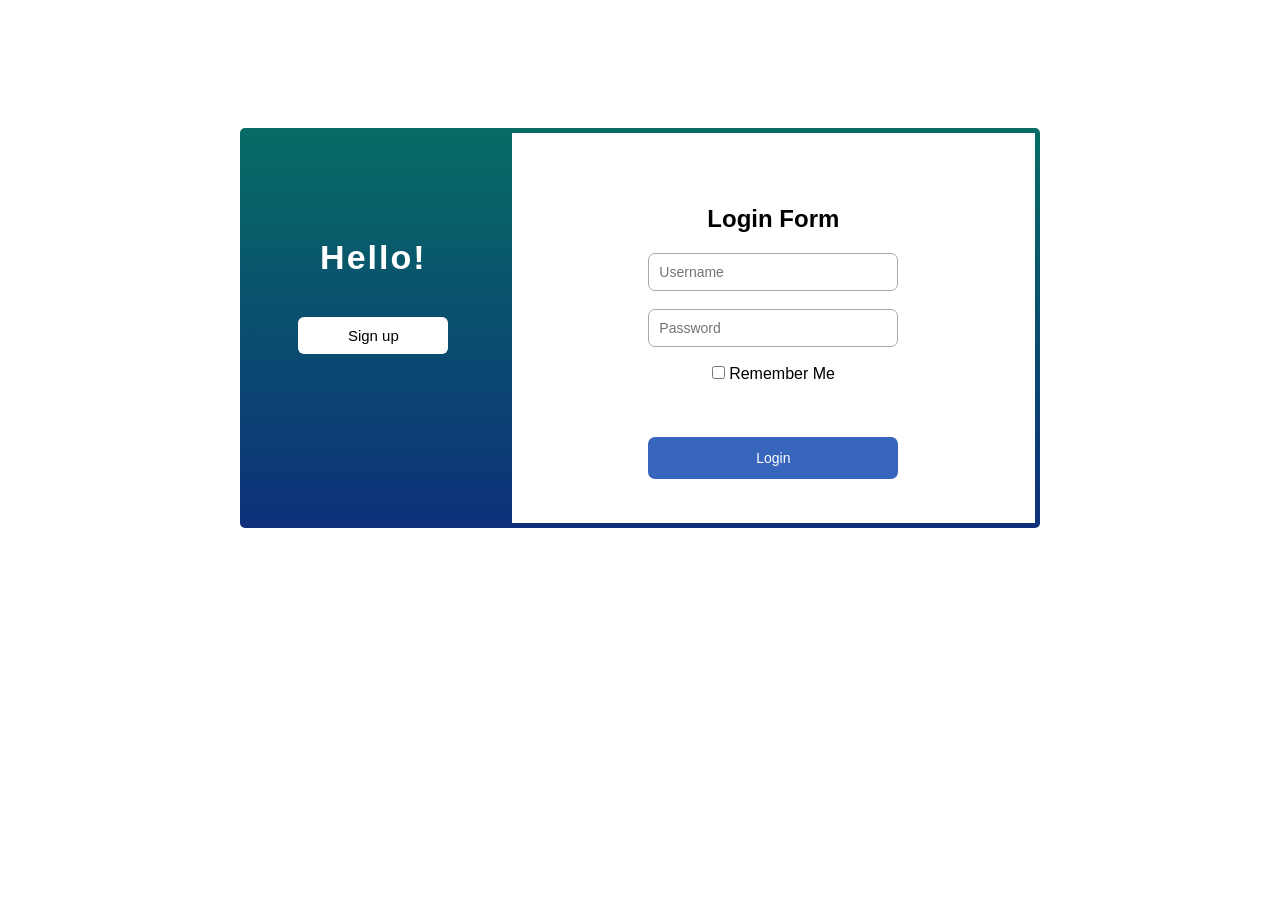
<file: form.html>
<!DOCTYPE html>
<html lang="en">
<head>
    <meta charset="UTF-8">
    <meta name="viewport" content="width=device-width, initial-scale=1.0">
    <title>Document</title>
    <style>
        * {
            margin: 0px;
            padding: 0px;
        }
        
        body {
            font-family: Arial, Helvetica, sans-serif;
        }
        #loginForm label {
            margin-bottom: 5px;
          }
          
          #loginForm input {
            margin-bottom: 10px;
            padding: 8px;
            border: 1px solid #ccc;
            border-radius: 4px;
          }
          
          #loginForm .btn {
            background-color: #28a745;
            color: white;
            border: none;
            padding: 10px;
            cursor: pointer;
            text-align: center;
            border-radius: 4px;
          }
          
          #loginForm .btn:hover {
            background-color: #218838;
          }
          
          #loginForm a {
            display: inline-block;
            margin-top: 10px;
            color: #007bff;
            text-decoration: none;
          }
          
          #loginForm a:hover {
            text-decoration: underline;
          }
        
        .container {
            display: grid;
            grid-template-columns: 1fr 2fr;
            background-color: red;
            background: linear-gradient(to bottom, rgb(6, 108, 100), rgb(14, 48, 122));
            width: 800px;
            height: 400px;
            margin: 10% auto;
            border-radius: 5px;
        }
        
        .content-holder {
            text-align: center;
            color: white;
            font-size: 14px;
            font-weight: lighter;
            letter-spacing: 2px;
            margin-top: 15%;
            padding: 50px;
        }
        
        .content-holder h2 {
            font-size: 34px;
            margin: 20px auto;
        }
        
        .content-holder p {
            margin: 30px auto;
        }
        
        .content-holder button {
            border: none;
            font-size: 15px;
            padding: 10px;
            border-radius: 6px;
            background-color: white;
            width: 150px;
            margin: 20px auto;
        }
        
        .box-2 {
            background-color: white;
            margin: 5px;
        }
        
        .login-form-container {
            text-align: center;
            margin-top: 10%;
        }
        
        .login-form-container h1 {
            color: black;
            font-size: 24px;
            padding: 20px;
        }
        
        .input-field {
            box-sizing: border-box;
            font-size: 14px;
            padding: 10px;
            border-radius: 7px;
            border: 1px solid rgb(168, 168, 168);
            width: 250px;
            outline: none;
        }
        
        .login-button {
            box-sizing: border-box;
            color: white;
            font-size: 14px;
            padding: 13px;
            border-radius: 7px;
            border: none;
            width: 250px;
            outline: none;
            background-color: rgb(56, 102, 189);
            cursor: pointer;
        }
        
        .button-2 {
            display: none;
        }
        
        .signup-form-container {
            position: relative;
            top: 50%;
            left: 50%;
            transform: translate(-50%, -60%);
            text-align: center;
            display: none;
        }
        
        .signup-form-container h1 {
            color: black;
            font-size: 24px;
            padding: 20px;
        }
        
        .signup-button {
            box-sizing: border-box;
            color: white;
            font-size: 14px;
            padding: 13px;
            border-radius: 7px;
            border: none;
            width: 250px;
            outline: none;
            background-color: rgb(56, 189, 149);
            cursor: pointer;
        }

        .g-recaptcha {
            display: inline-block;
        }

        /* Style for the checkbox */
        .checkbox-container {
            text-align: left;
            margin-left: 50px;
            margin-top: 10px;
            color: white;
        }

        .checkbox-container input[type="checkbox"] {
            width: 15px;
            height: 15px;
        }

        .checkbox-label {
            font-size: 14px;
            color: white;
            vertical-align: middle;
        }
    </style>
</head>
<body>
    <div class="container">
        <!--Data or Content-->
        <div class="box-1">
            <div class="content-holder">
                <h2>Hello!</h2>
                <button class="button-1" onclick="signup()">Sign up</button>
                <button class="button-2" onclick="login()">Login</button>
            </div>
        </div>
    
        <!--Forms-->
        <div class="box-2">
            <div class="login-form-container">
                <form action="login.php" method="post">
                    <h1>Login Form</h1>
                    <input type="text" name="username" placeholder="Username" class="input-field" required>
                    <br><br>
                    <input type="password" name="password" placeholder="Password" class="input-field" required>
                    <br><br>
                    <label>
                        <input type="checkbox" name="remember_me" />
                        <span>Remember Me</span>
                    </label>
                    <br><br>
                    <div class="g-recaptcha" data-sitekey="6LcdgvEpAAAAAD5Srwn2Fzizz0qtMlNbJCwD4JqC"></div>
                    <br><br>
                    <button class="login-button" type="submit">Login</button>
                </form>
            </div>
    
            <!--Create Container for Signup form-->
            <div class="signup-form-container">
                <form action="signup.php" method="Post">
                    <br><br>
                    <h1>Sign Up Form</h1>
                    <input type="text" name="username" placeholder="Username" class="input-field" required>
                    <br><br>
                    <input type="email" name="email" placeholder="Email" class="input-field" required>
                    <br><br>
                    <input type="password" name="password" placeholder="Password" class="input-field" required>
                    <br>
                    <br>
                    <br><br>
                    <div class="g-recaptcha" data-sitekey="6LeNcvIpAAAAAL5ZyAZ0LKSFYiMn9G1snjxkocTS"></div>
                    <br><br>
                    <button class="signup-button" type="submit">Sign Up</button>
                </form>
            </div>
        </div>
    </div>

    <script>
        function signup() {
            document.querySelector(".login-form-container").style.cssText = "display: none;";
            document.querySelector(".signup-form-container").style.cssText = "display: block;";
            document.querySelector(".container").style.cssText = "background: linear-gradient(to bottom, rgb(56, 189, 149), rgb(28, 139, 106));";
            document.querySelector(".button-1").style.cssText = "display: none";
            document.querySelector(".button-2").style.cssText = "display: block";
        }

        function login() {
            document.querySelector(".signup-form-container").style.cssText = "display: none;";
            document.querySelector(".login-form-container").style.cssText = "display: block;";
            document.querySelector(".container").style.cssText = "background: linear-gradient(to bottom, rgb(6, 108, 224), rgb(14, 48, 122));";
            document.querySelector(".button-2").style.cssText = "display: none";
            document.querySelector(".button-1").style.cssText = "display: block";
        }

    </script>
    
    <script src="https://www.google.com/recaptcha/api.js" async defer></script>
</body>
</html>
</file>
